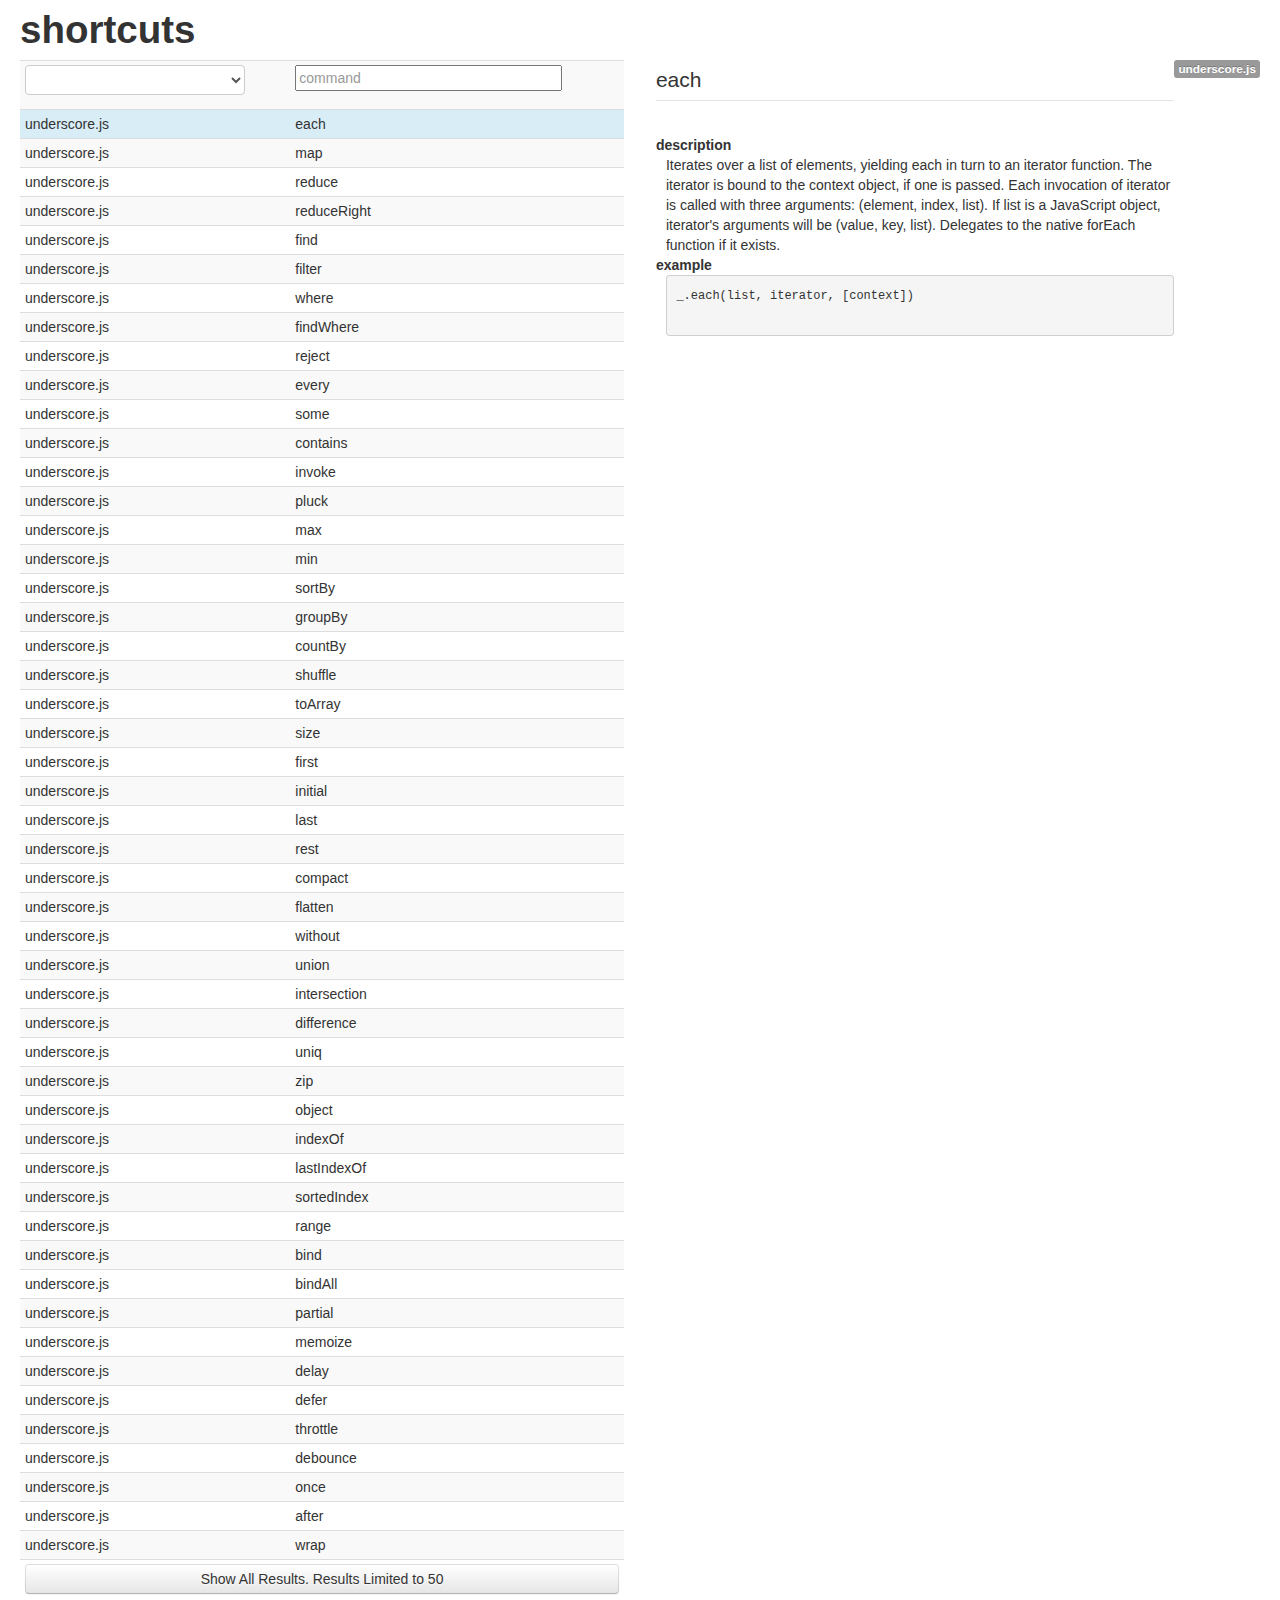
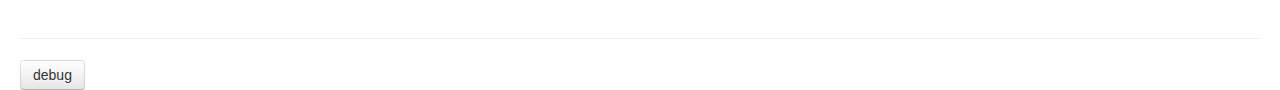
<file: index.html>
<!DOCTYPE html>
    <head>
        <meta charset="utf-8"/>
        <meta name="google" content="notranslate"/>
        <meta http-equiv="X-UA-Compatible" content="IE=edge,chrome=1"/>
        <title>APIC</title>
        <!-- <meta name="viewport" content="width=device-width, initial-scale=1.0"/> -->
        <link rel="stylesheet" href="styles/bootstrap.min.css" type="text/css" />
        <link rel="stylesheet" href="styles/bootstrap-responsive.min.css" type="text/css" />

    </head>
    <body ng-app="APIC">
        <div id="main-content" class="container-fluid" ng-view></div>

        <script src="js/vendor/angular.min.js" type="text/javascript"></script>
        <script src="js/vendor/underscore-min.js" type="text/javascript"></script>
        <script src="js/public/data.js" type="text/javascript"></script>
        <script src="js/public/app.js" type="text/javascript"></script>

        <script src="js/vendor/mousetrap.min.js" type="text/javascript"></script>


    </body>
</html>
</file>
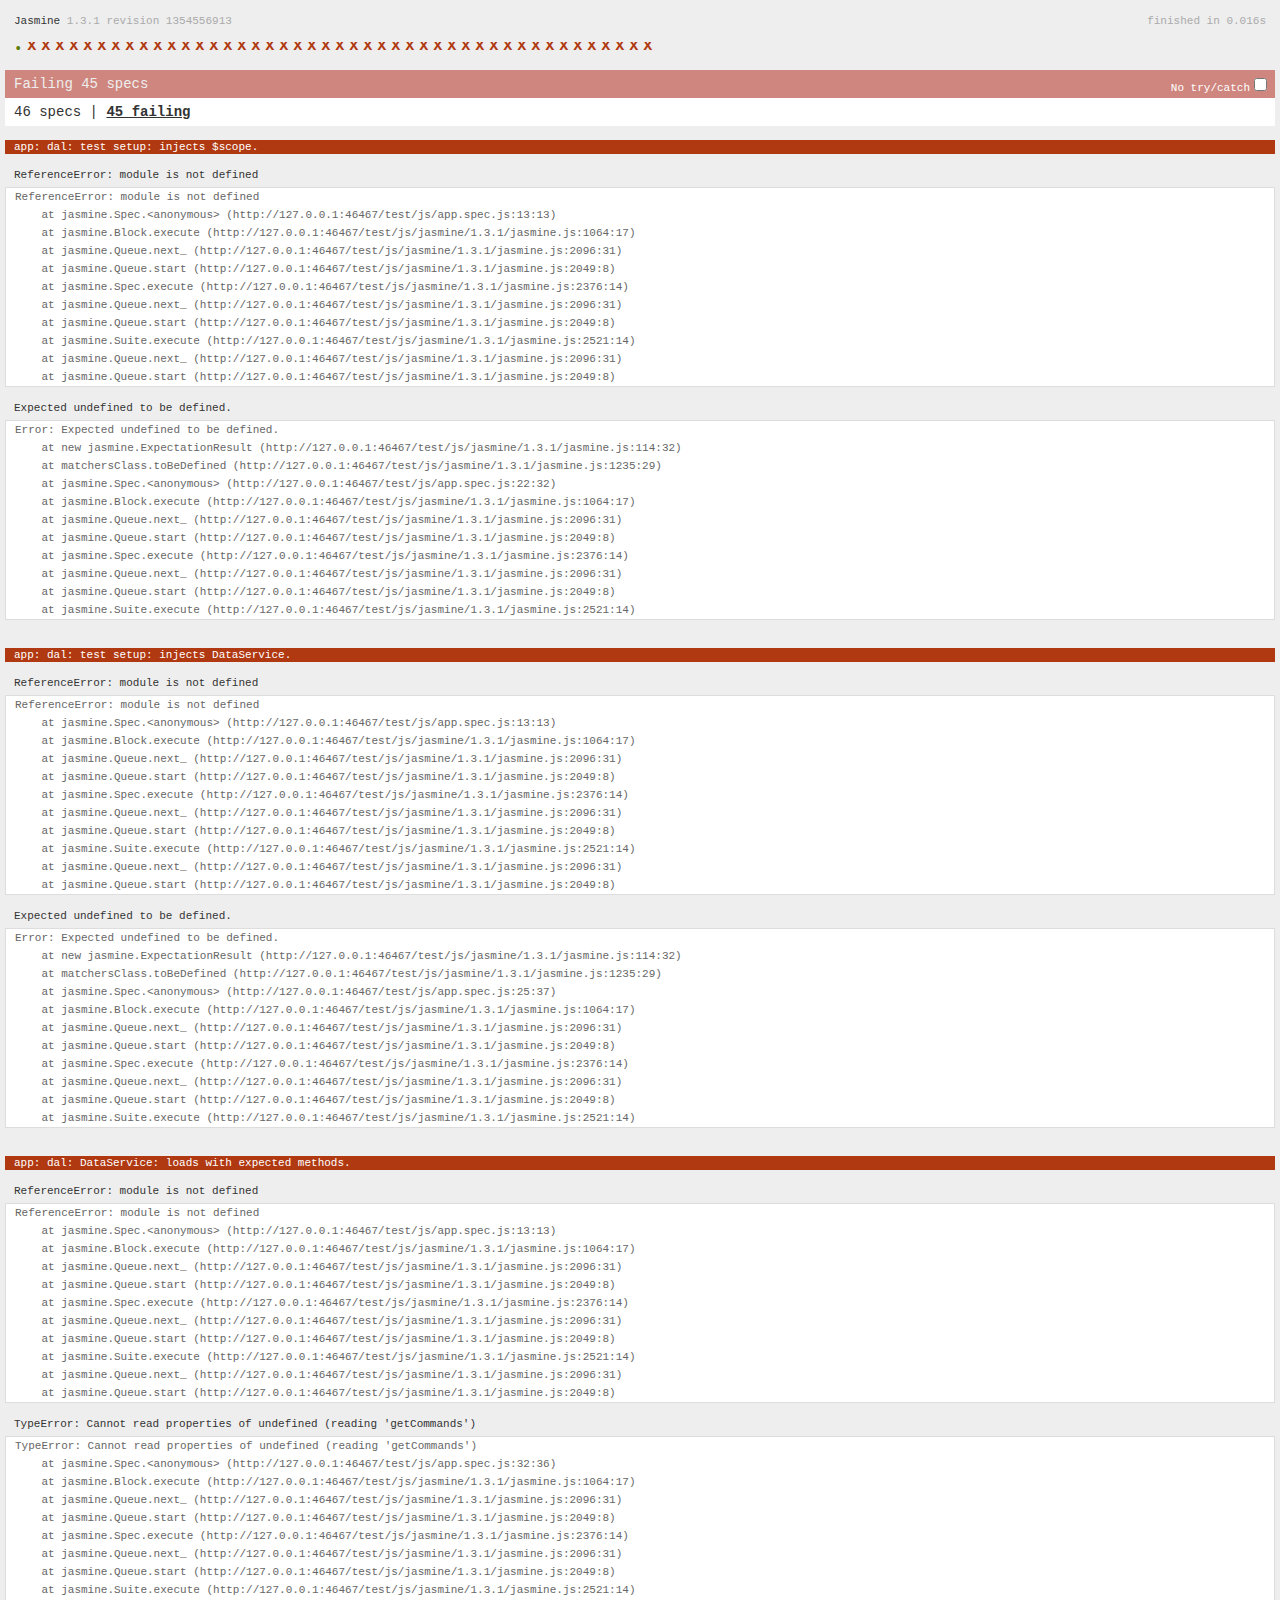
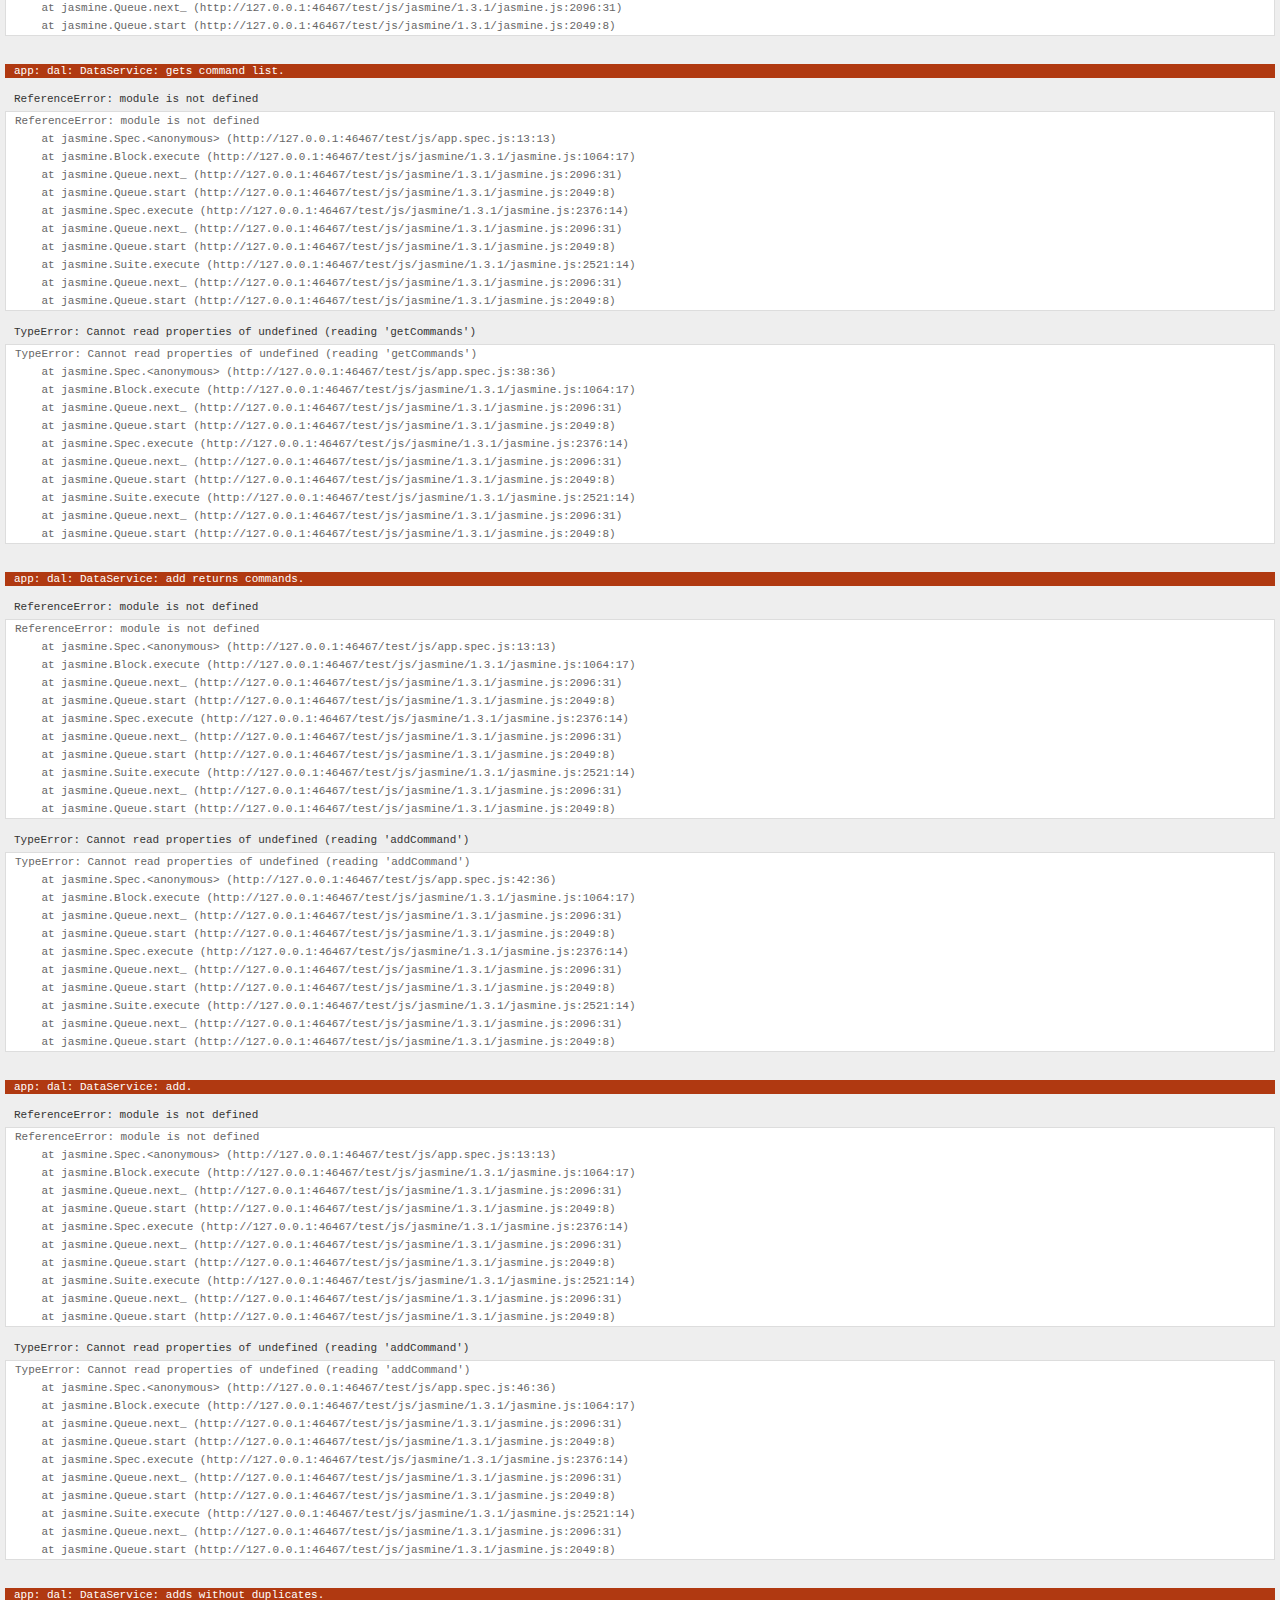
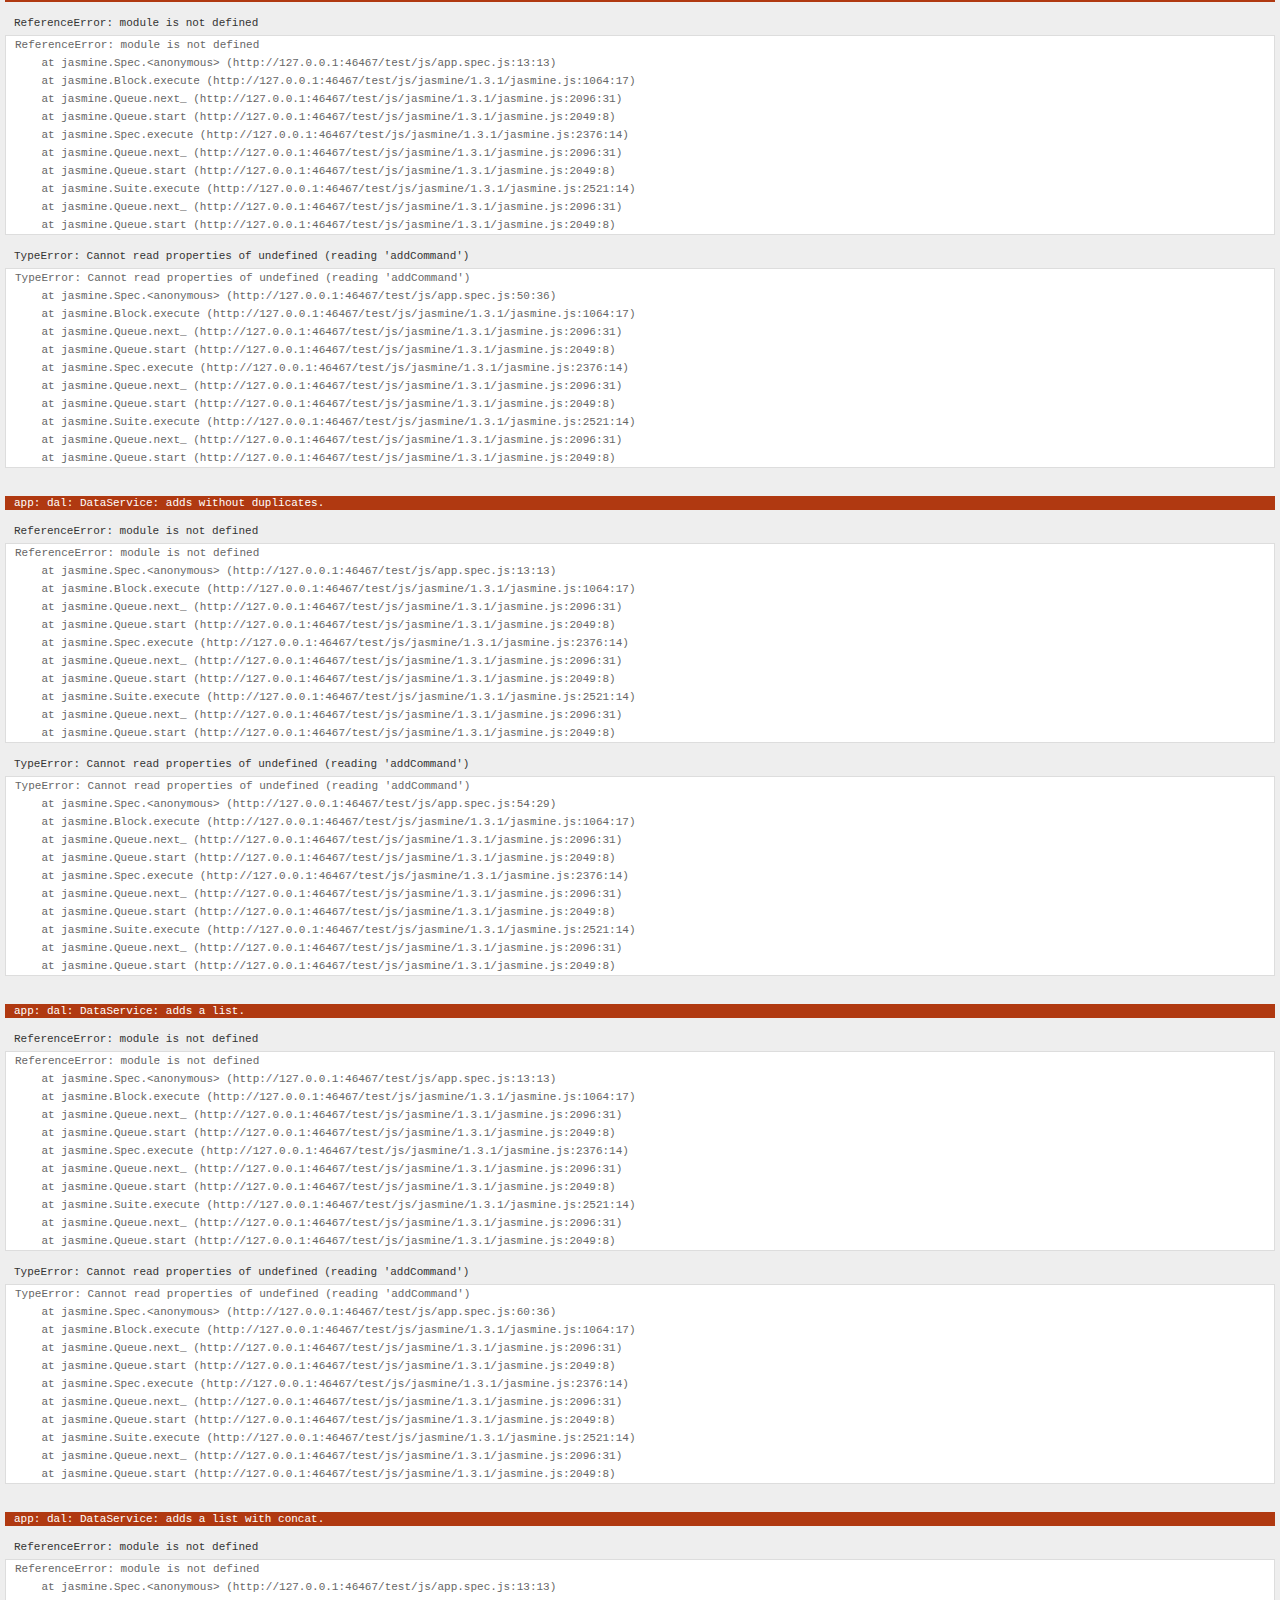
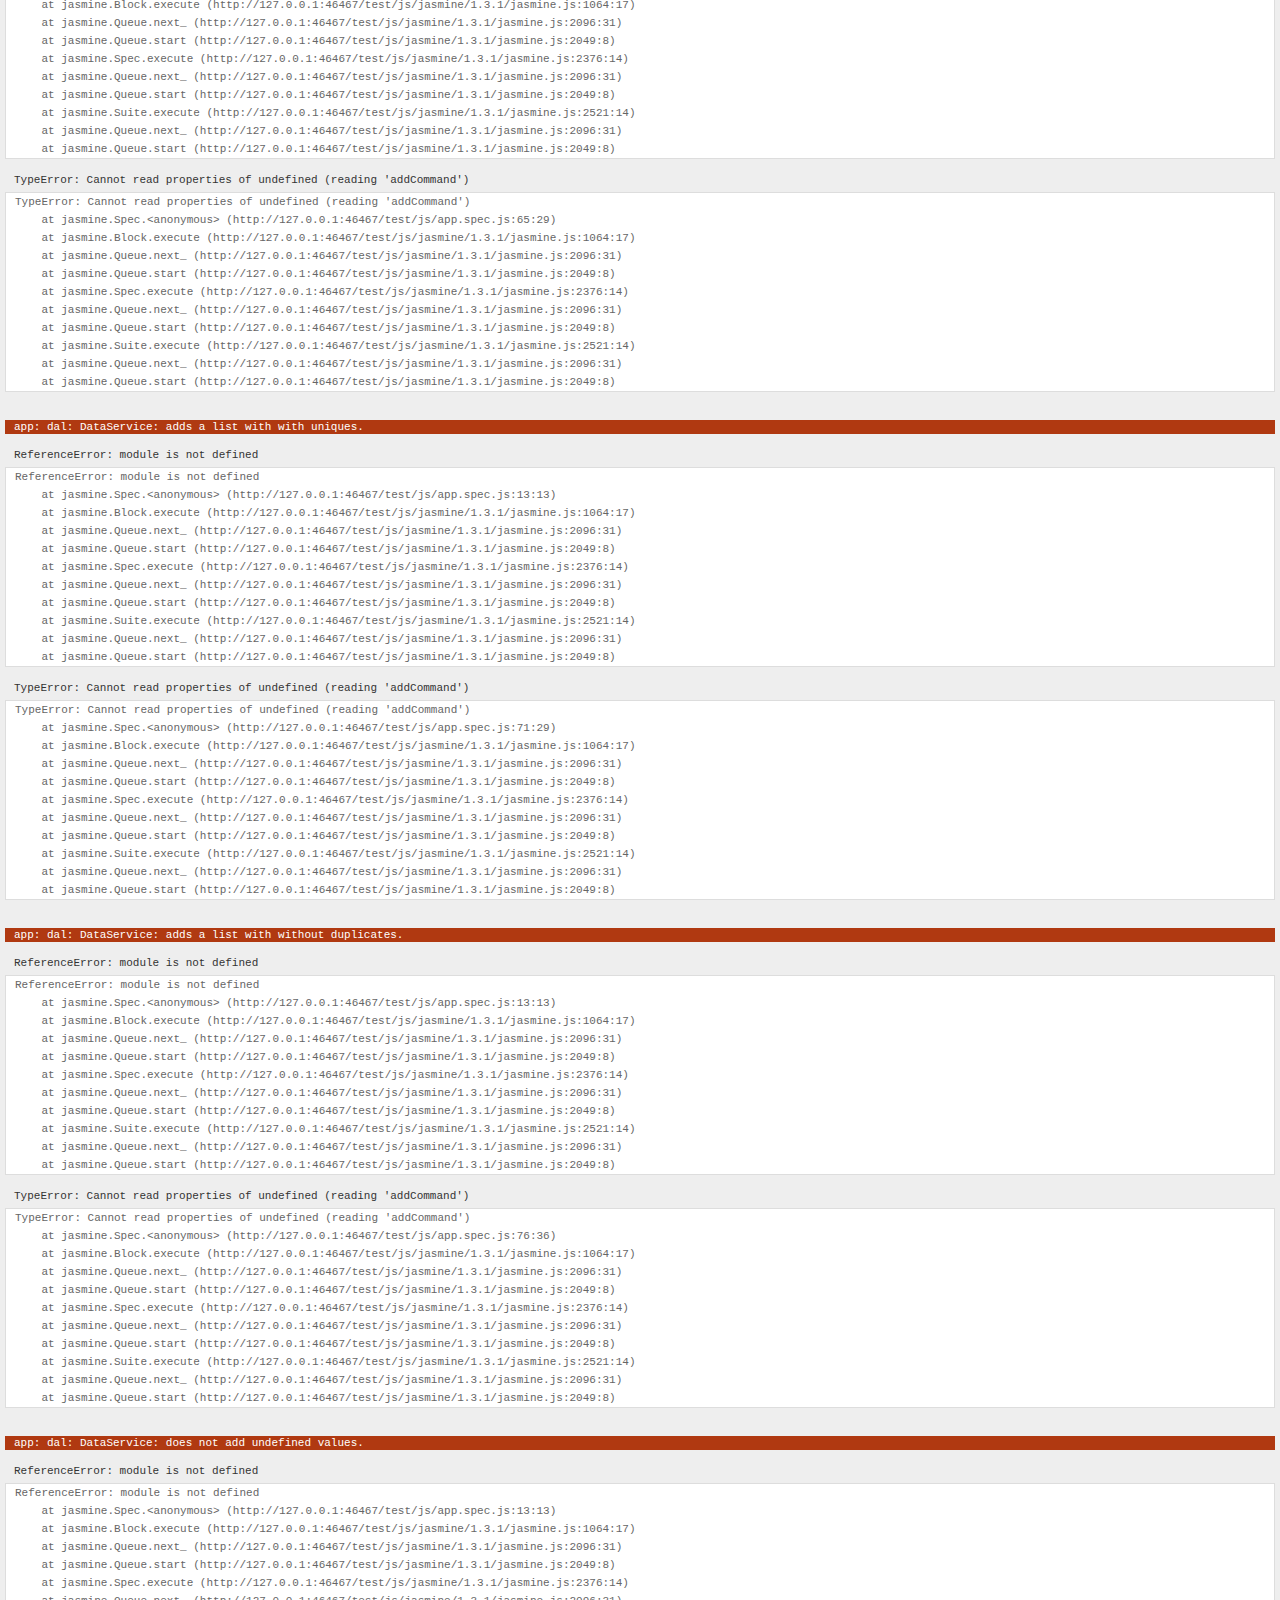
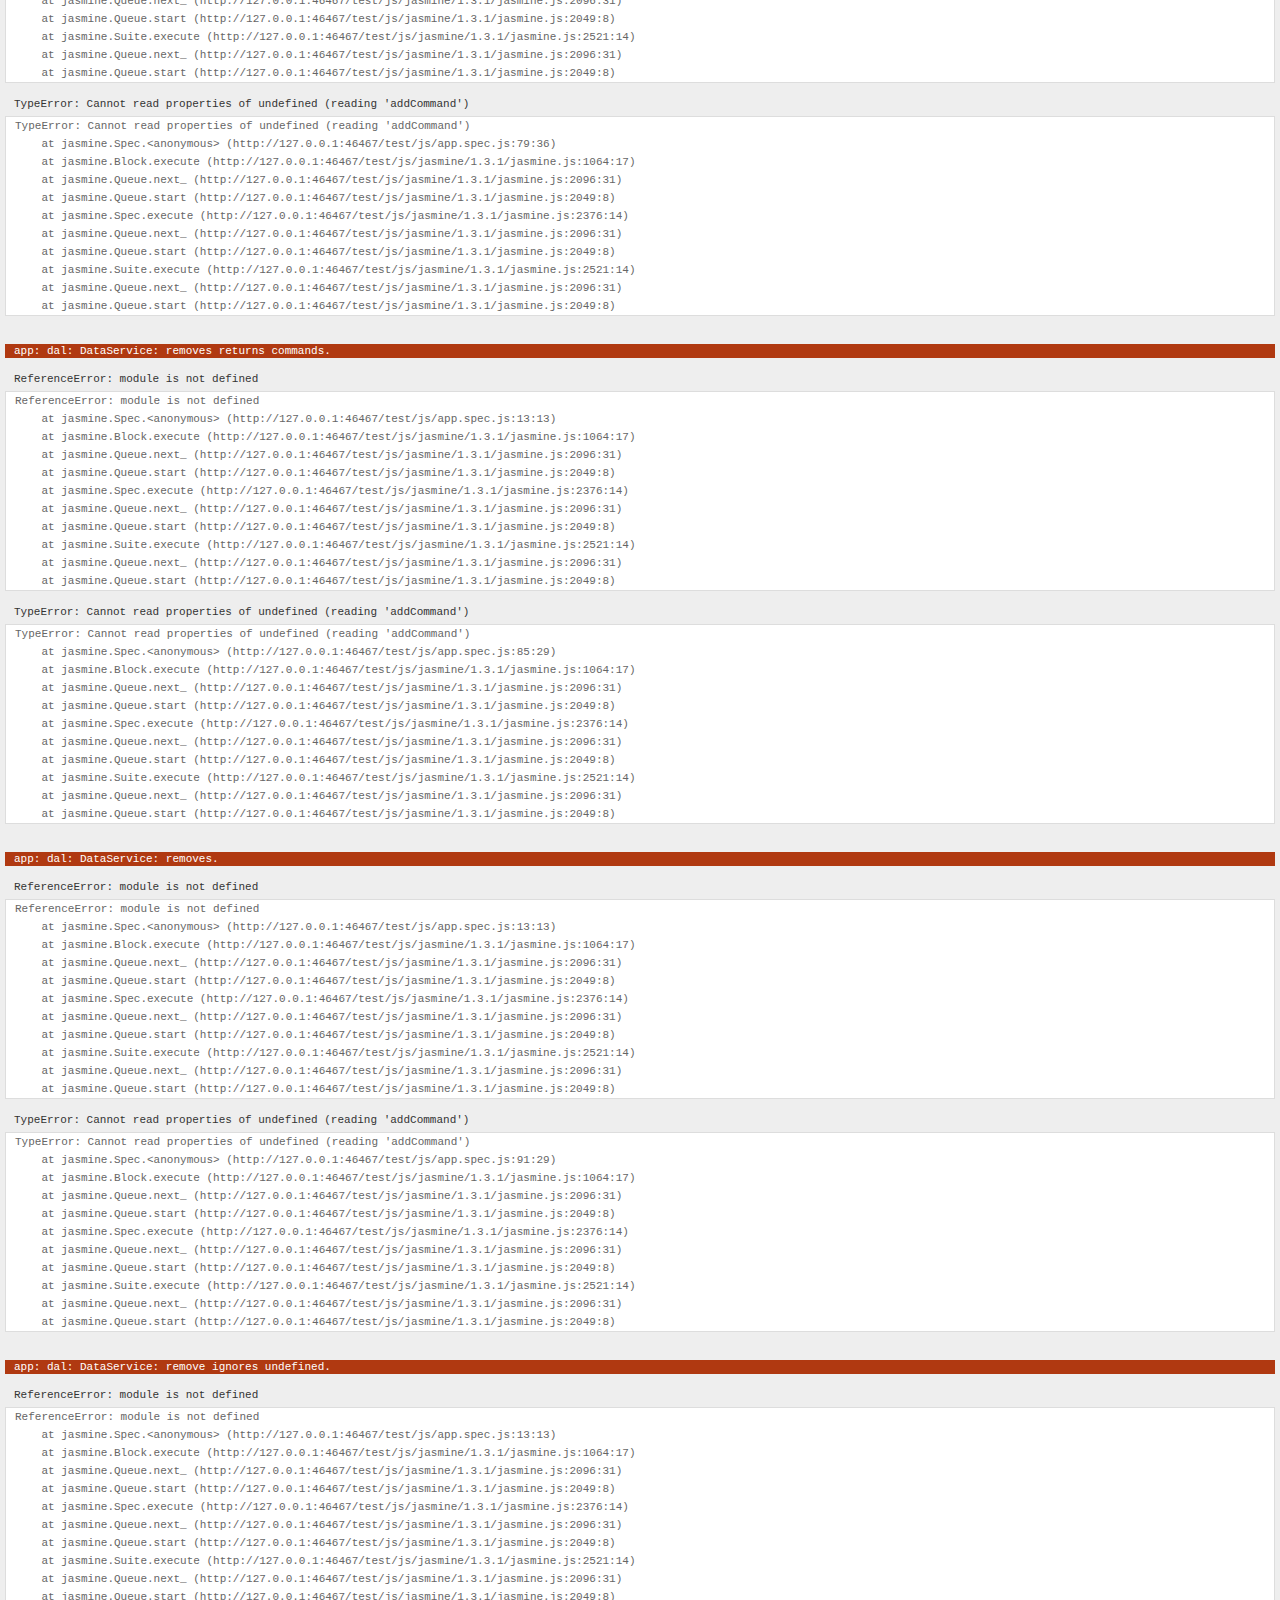
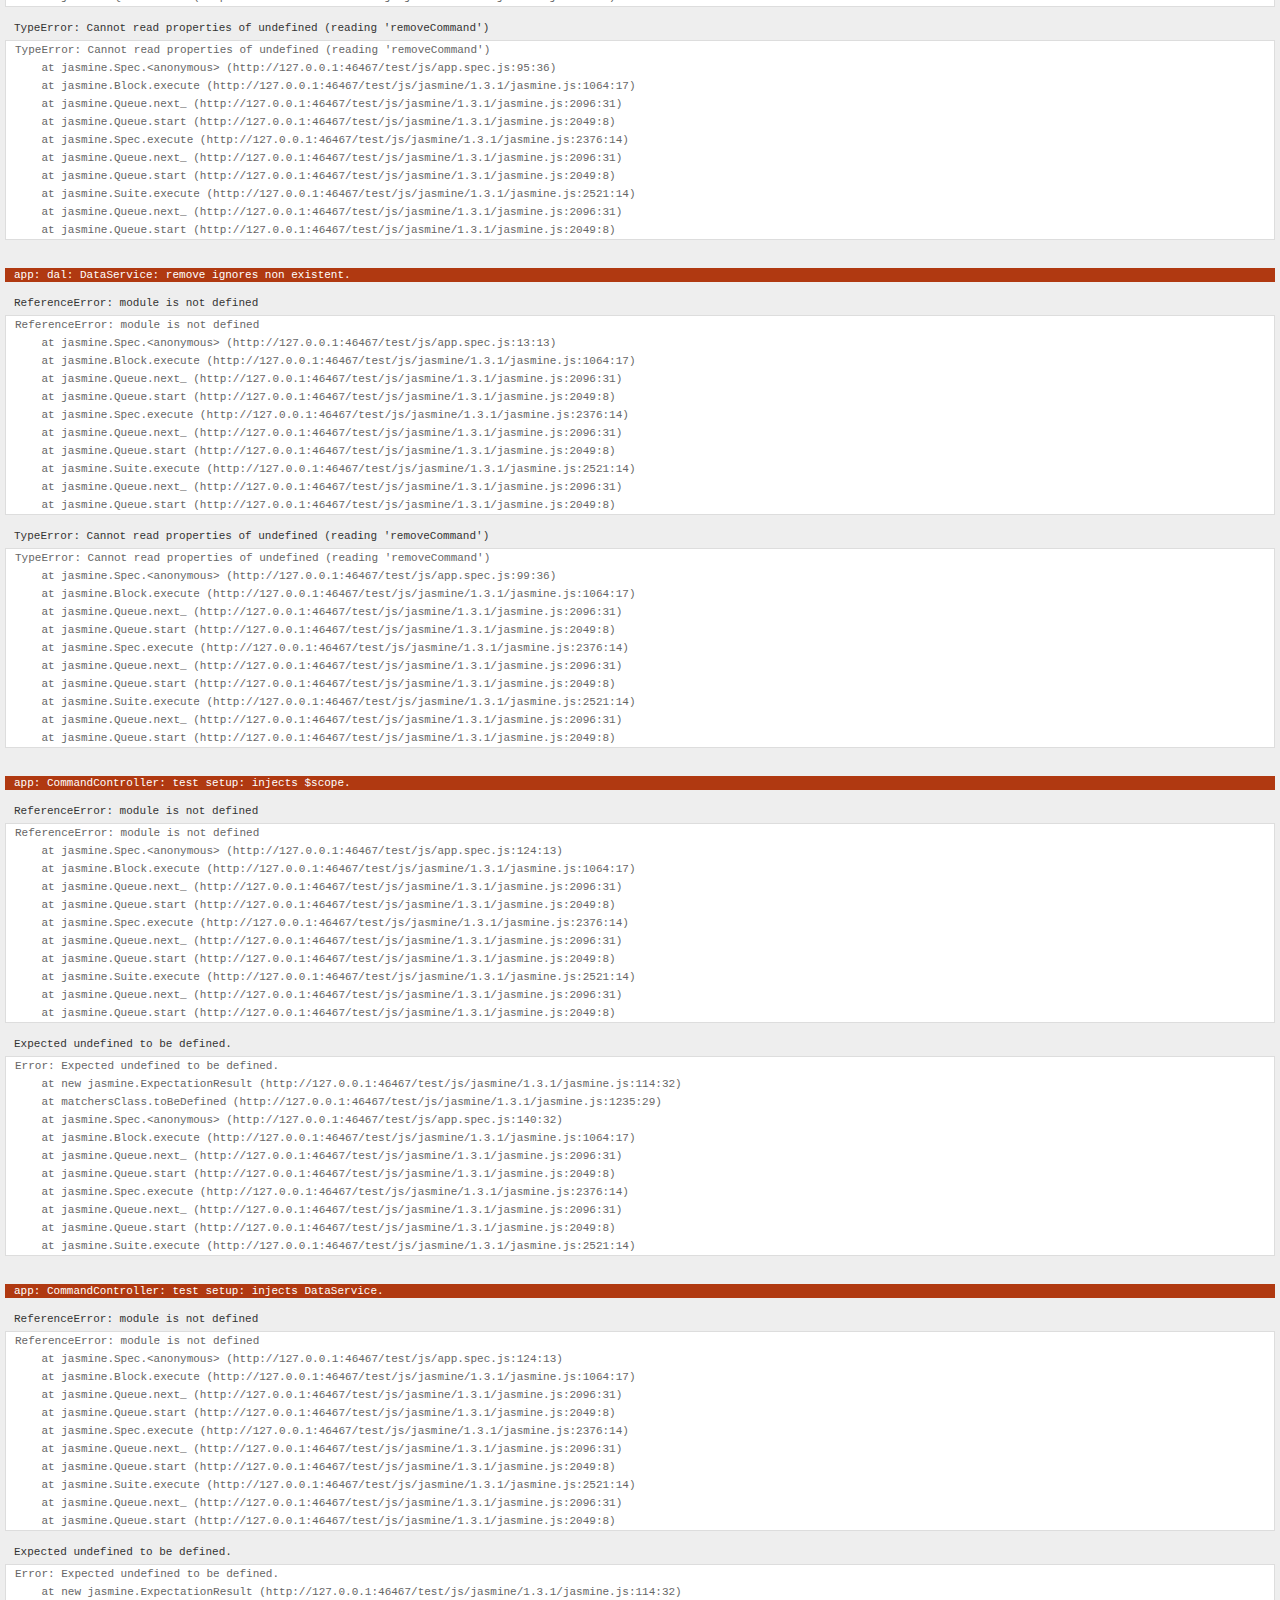
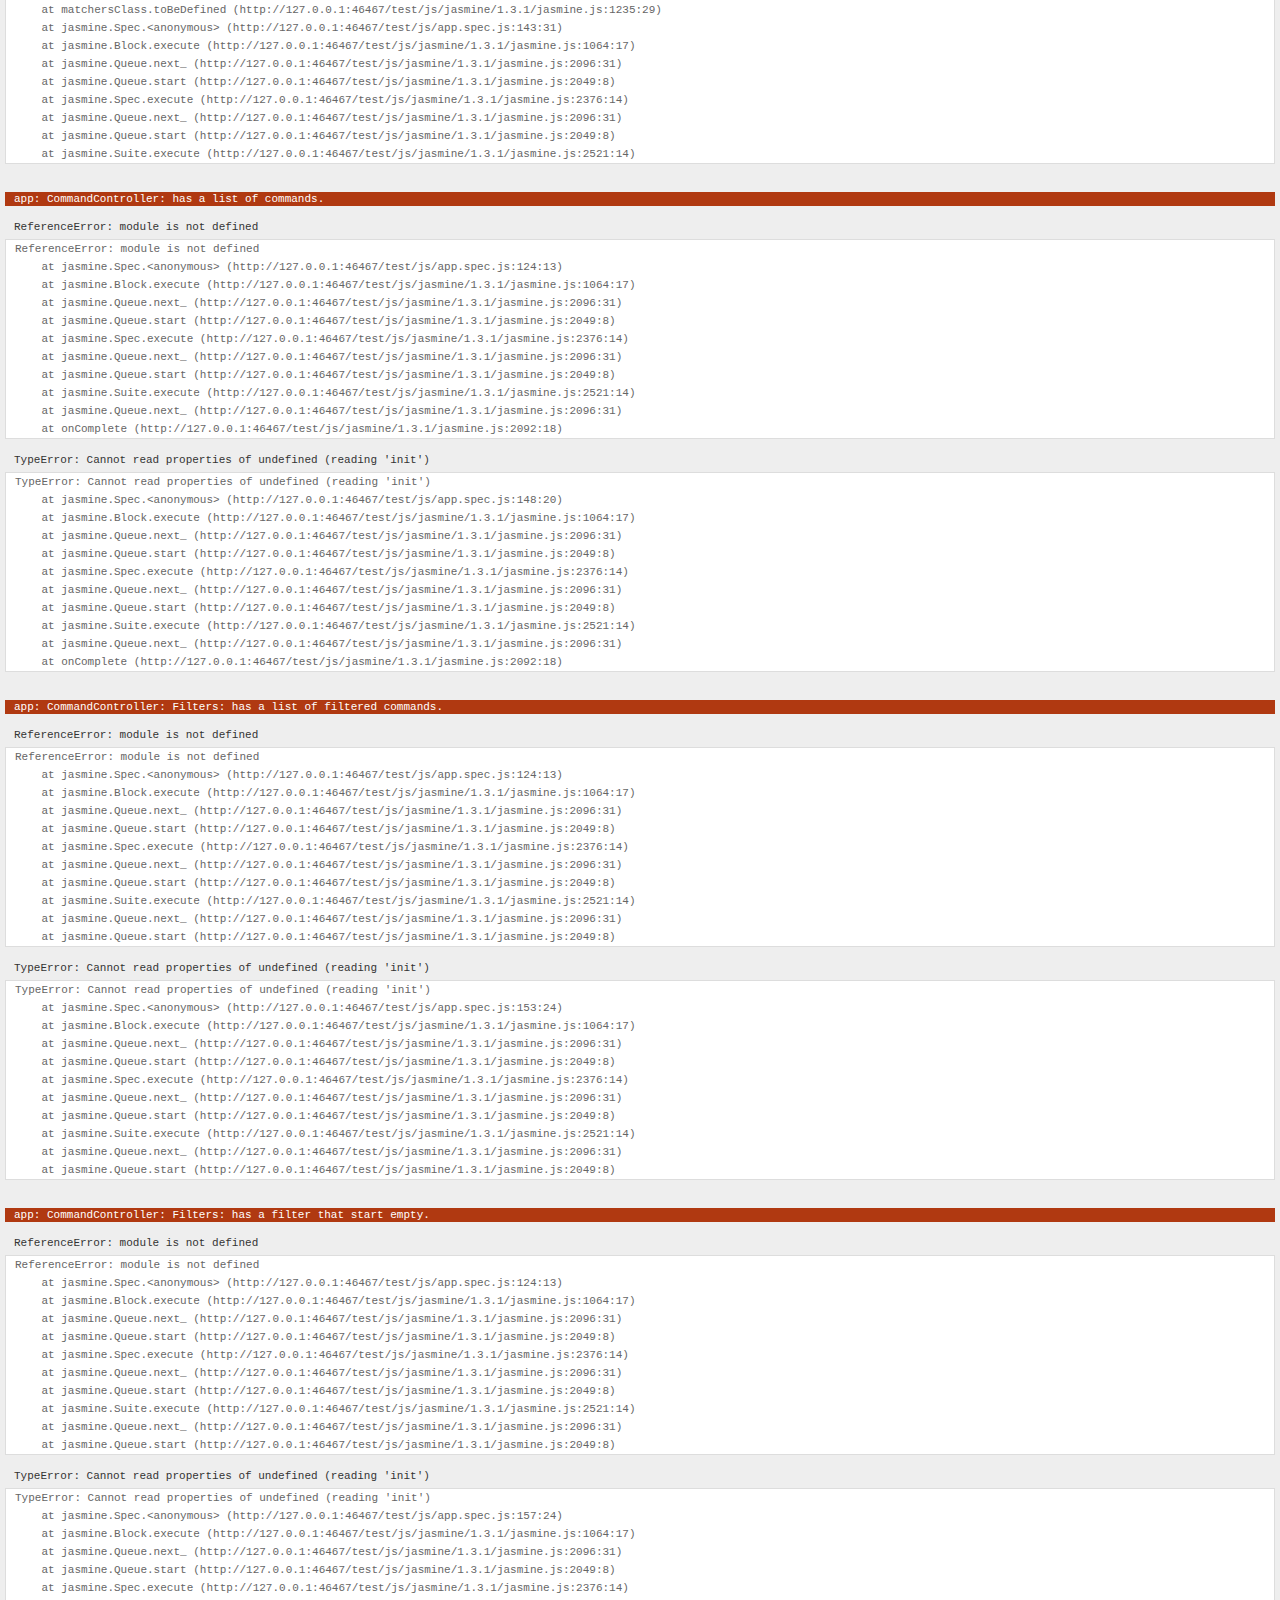
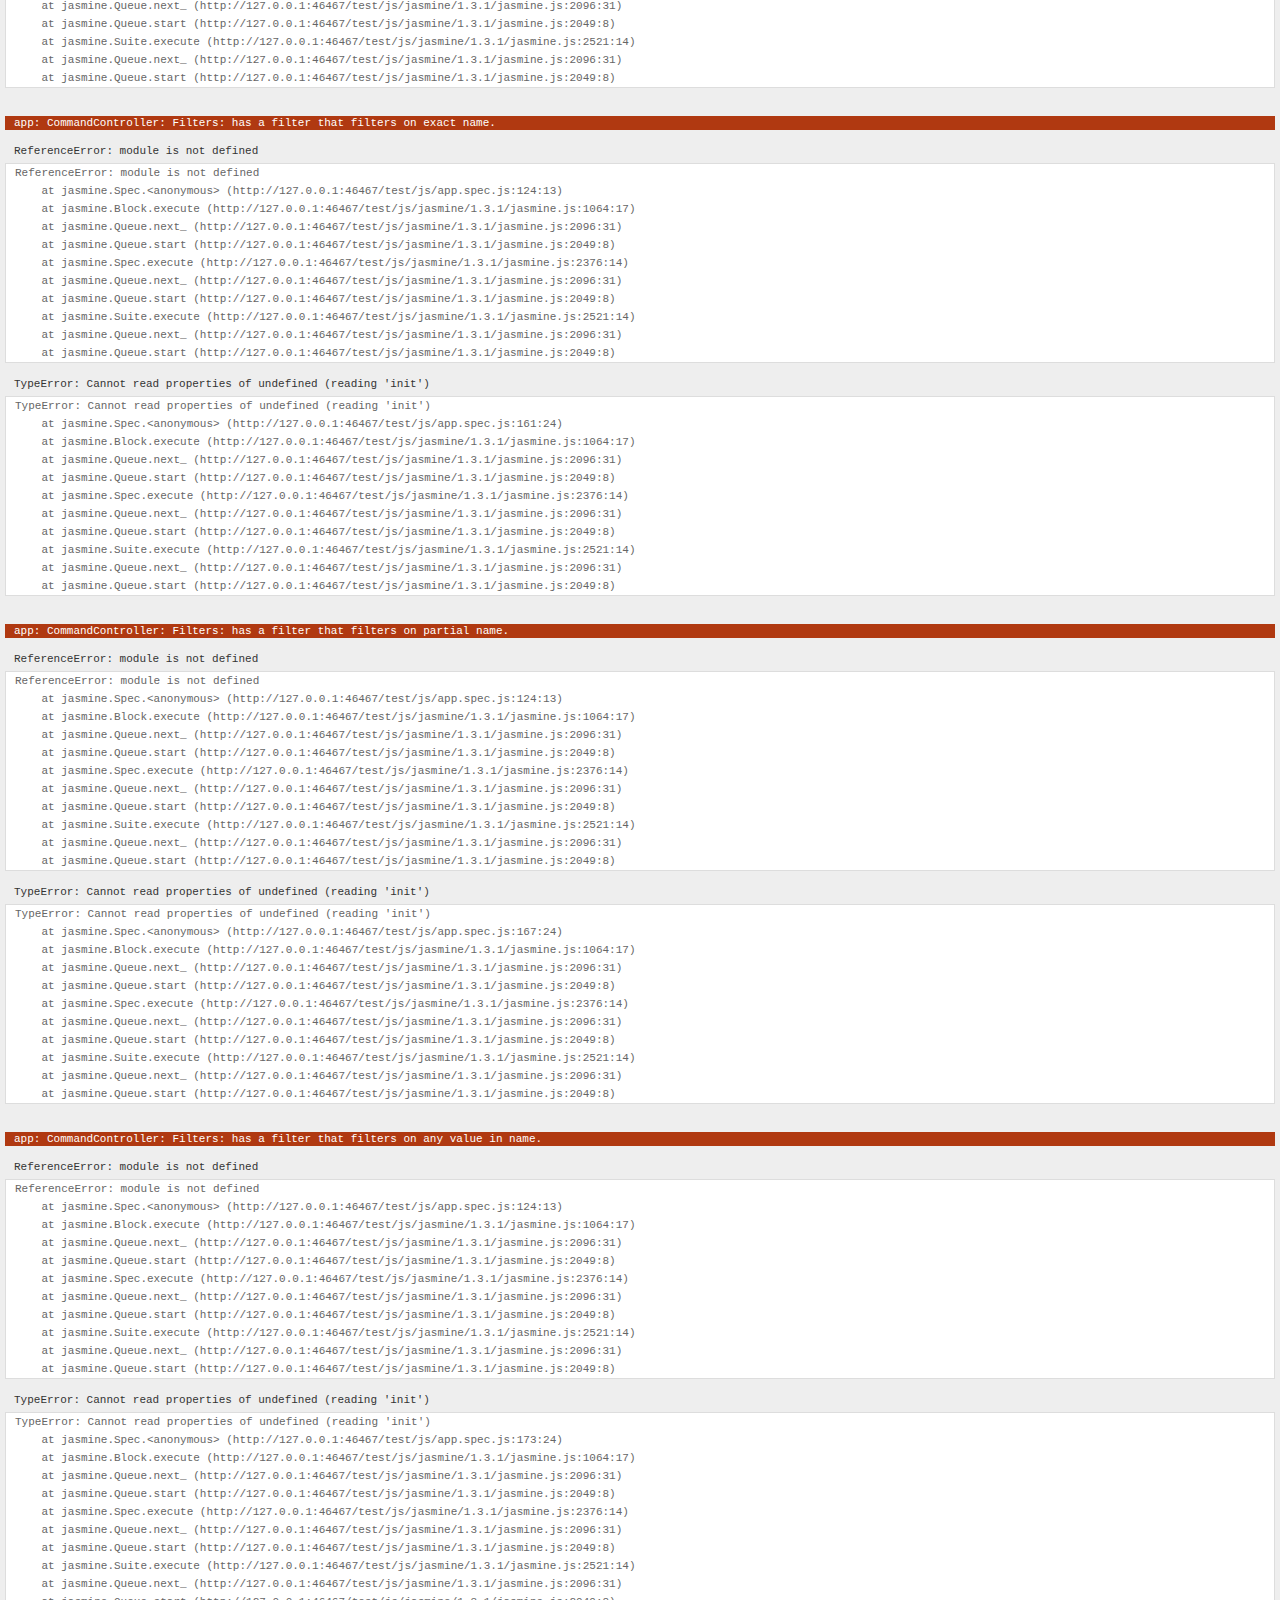
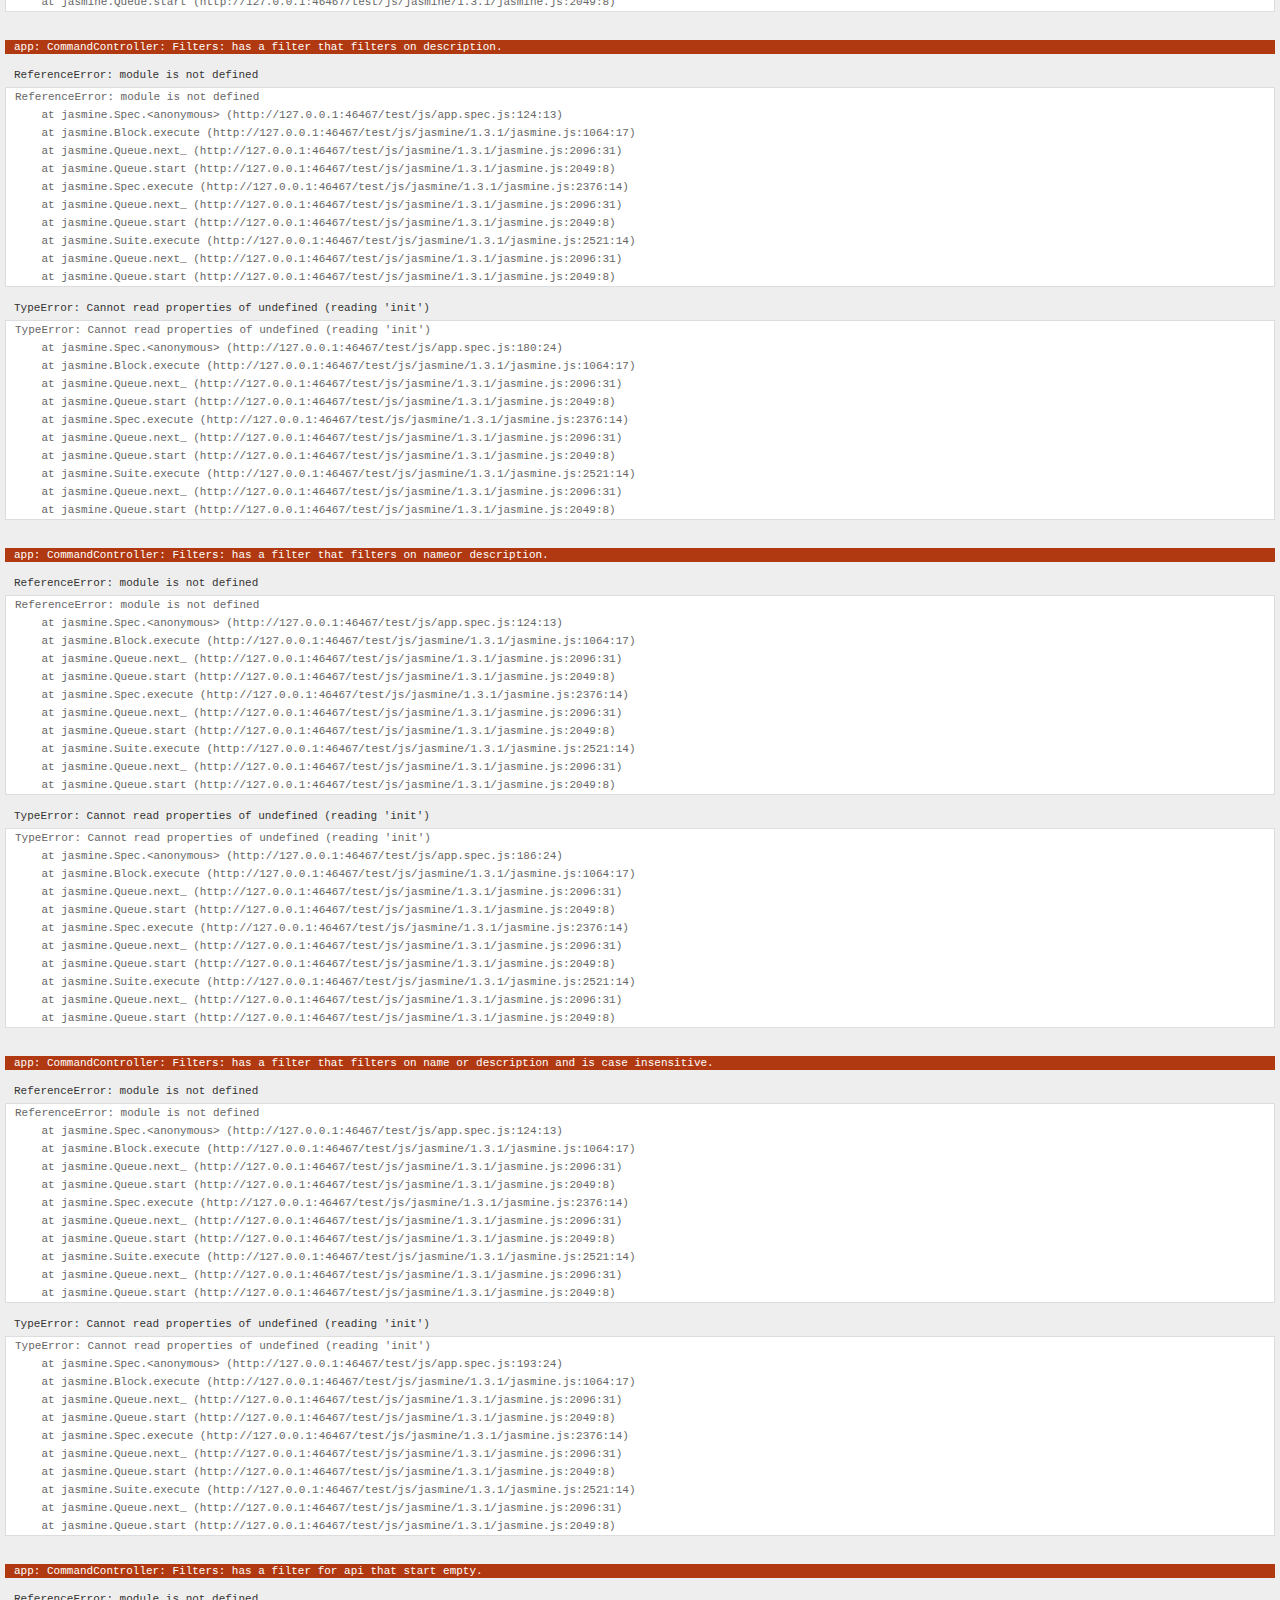
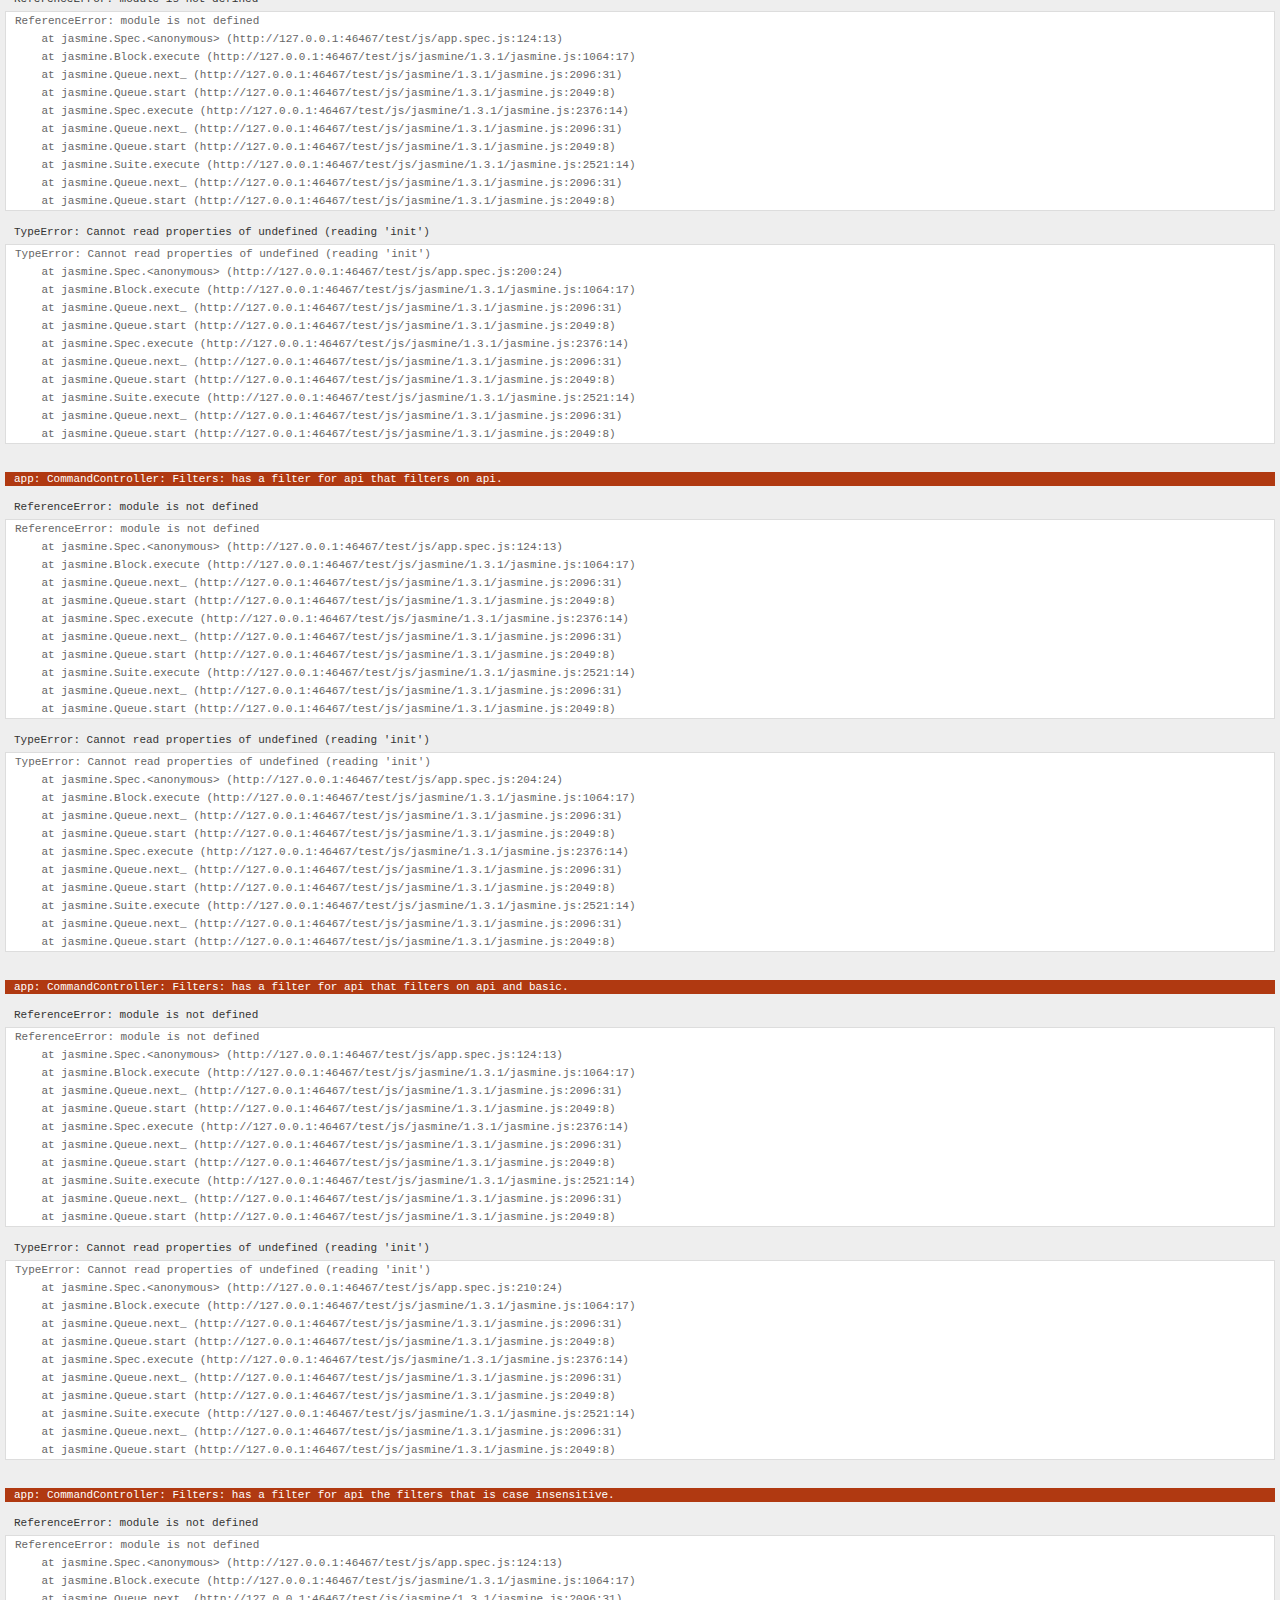
<file: test/SpecRunner.html>
<!DOCTYPE HTML PUBLIC "-//W3C//DTD HTML 4.01 Transitional//EN"
  "http://www.w3.org/TR/html4/loose.dtd">
<html>
<head>
  <title>Spec Runner</title>

  <link rel="shortcut icon" type="image/png" href="js/jasmine/jasmine_favicon.png">
  <link href="js/jasmine/1.3.1/jasmine.css" type="text/css" rel="stylesheet">
  <script src="js/jasmine/1.3.1/jasmine.js" type="text/javascript"></script>
  <script src="js/jasmine/1.3.1/jasmine-html.js" type="text/javascript"></script>

  <script type="text/javascript" src="../js/vendor/angular.min.js" ></script>

  <script type="text/javascript" src="../js/public/app.js"></script>
  <script type="text/javascript" src="js/app.spec.js"></script>

  <script type="text/javascript">
    (function() {
      var jasmineEnv = jasmine.getEnv();
      jasmineEnv.updateInterval = 1000;

      var htmlReporter = new jasmine.HtmlReporter();

      jasmineEnv.addReporter(htmlReporter);

      jasmineEnv.specFilter = function(spec) {
        return htmlReporter.specFilter(spec);
      };

      var currentWindowOnload = window.onload;

      window.onload = function() {
        if (currentWindowOnload) {
          currentWindowOnload();
        }
        execJasmine();
      };

      function execJasmine() {
        jasmineEnv.execute();
      }

    })();
  </script>

</head>

<body>
</body>
</html>
</file>
<file: test/js/jasmine/1.3.1/jasmine.css>
body { background-color: #eeeeee; padding: 0; margin: 5px; overflow-y: scroll; }

#HTMLReporter { font-size: 11px; font-family: Monaco, "Lucida Console", monospace; line-height: 14px; color: #333333; }
#HTMLReporter a { text-decoration: none; }
#HTMLReporter a:hover { text-decoration: underline; }
#HTMLReporter p, #HTMLReporter h1, #HTMLReporter h2, #HTMLReporter h3, #HTMLReporter h4, #HTMLReporter h5, #HTMLReporter h6 { margin: 0; line-height: 14px; }
#HTMLReporter .banner, #HTMLReporter .symbolSummary, #HTMLReporter .summary, #HTMLReporter .resultMessage, #HTMLReporter .specDetail .description, #HTMLReporter .alert .bar, #HTMLReporter .stackTrace { padding-left: 9px; padding-right: 9px; }
#HTMLReporter #jasmine_content { position: fixed; right: 100%; }
#HTMLReporter .version { color: #aaaaaa; }
#HTMLReporter .banner { margin-top: 14px; }
#HTMLReporter .duration { color: #aaaaaa; float: right; }
#HTMLReporter .symbolSummary { overflow: hidden; *zoom: 1; margin: 14px 0; }
#HTMLReporter .symbolSummary li { display: block; float: left; height: 7px; width: 14px; margin-bottom: 7px; font-size: 16px; }
#HTMLReporter .symbolSummary li.passed { font-size: 14px; }
#HTMLReporter .symbolSummary li.passed:before { color: #5e7d00; content: "\02022"; }
#HTMLReporter .symbolSummary li.failed { line-height: 9px; }
#HTMLReporter .symbolSummary li.failed:before { color: #b03911; content: "x"; font-weight: bold; margin-left: -1px; }
#HTMLReporter .symbolSummary li.skipped { font-size: 14px; }
#HTMLReporter .symbolSummary li.skipped:before { color: #bababa; content: "\02022"; }
#HTMLReporter .symbolSummary li.pending { line-height: 11px; }
#HTMLReporter .symbolSummary li.pending:before { color: #aaaaaa; content: "-"; }
#HTMLReporter .exceptions { color: #fff; float: right; margin-top: 5px; margin-right: 5px; }
#HTMLReporter .bar { line-height: 28px; font-size: 14px; display: block; color: #eee; }
#HTMLReporter .runningAlert { background-color: #666666; }
#HTMLReporter .skippedAlert { background-color: #aaaaaa; }
#HTMLReporter .skippedAlert:first-child { background-color: #333333; }
#HTMLReporter .skippedAlert:hover { text-decoration: none; color: white; text-decoration: underline; }
#HTMLReporter .passingAlert { background-color: #a6b779; }
#HTMLReporter .passingAlert:first-child { background-color: #5e7d00; }
#HTMLReporter .failingAlert { background-color: #cf867e; }
#HTMLReporter .failingAlert:first-child { background-color: #b03911; }
#HTMLReporter .results { margin-top: 14px; }
#HTMLReporter #details { display: none; }
#HTMLReporter .resultsMenu, #HTMLReporter .resultsMenu a { background-color: #fff; color: #333333; }
#HTMLReporter.showDetails .summaryMenuItem { font-weight: normal; text-decoration: inherit; }
#HTMLReporter.showDetails .summaryMenuItem:hover { text-decoration: underline; }
#HTMLReporter.showDetails .detailsMenuItem { font-weight: bold; text-decoration: underline; }
#HTMLReporter.showDetails .summary { display: none; }
#HTMLReporter.showDetails #details { display: block; }
#HTMLReporter .summaryMenuItem { font-weight: bold; text-decoration: underline; }
#HTMLReporter .summary { margin-top: 14px; }
#HTMLReporter .summary .suite .suite, #HTMLReporter .summary .specSummary { margin-left: 14px; }
#HTMLReporter .summary .specSummary.passed a { color: #5e7d00; }
#HTMLReporter .summary .specSummary.failed a { color: #b03911; }
#HTMLReporter .description + .suite { margin-top: 0; }
#HTMLReporter .suite { margin-top: 14px; }
#HTMLReporter .suite a { color: #333333; }
#HTMLReporter #details .specDetail { margin-bottom: 28px; }
#HTMLReporter #details .specDetail .description { display: block; color: white; background-color: #b03911; }
#HTMLReporter .resultMessage { padding-top: 14px; color: #333333; }
#HTMLReporter .resultMessage span.result { display: block; }
#HTMLReporter .stackTrace { margin: 5px 0 0 0; max-height: 224px; overflow: auto; line-height: 18px; color: #666666; border: 1px solid #ddd; background: white; white-space: pre; }

#TrivialReporter { padding: 8px 13px; position: absolute; top: 0; bottom: 0; left: 0; right: 0; overflow-y: scroll; background-color: white; font-family: "Helvetica Neue Light", "Lucida Grande", "Calibri", "Arial", sans-serif; /*.resultMessage {*/ /*white-space: pre;*/ /*}*/ }
#TrivialReporter a:visited, #TrivialReporter a { color: #303; }
#TrivialReporter a:hover, #TrivialReporter a:active { color: blue; }
#TrivialReporter .run_spec { float: right; padding-right: 5px; font-size: .8em; text-decoration: none; }
#TrivialReporter .banner { color: #303; background-color: #fef; padding: 5px; }
#TrivialReporter .logo { float: left; font-size: 1.1em; padding-left: 5px; }
#TrivialReporter .logo .version { font-size: .6em; padding-left: 1em; }
#TrivialReporter .runner.running { background-color: yellow; }
#TrivialReporter .options { text-align: right; font-size: .8em; }
#TrivialReporter .suite { border: 1px outset gray; margin: 5px 0; padding-left: 1em; }
#TrivialReporter .suite .suite { margin: 5px; }
#TrivialReporter .suite.passed { background-color: #dfd; }
#TrivialReporter .suite.failed { background-color: #fdd; }
#TrivialReporter .spec { margin: 5px; padding-left: 1em; clear: both; }
#TrivialReporter .spec.failed, #TrivialReporter .spec.passed, #TrivialReporter .spec.skipped { padding-bottom: 5px; border: 1px solid gray; }
#TrivialReporter .spec.failed { background-color: #fbb; border-color: red; }
#TrivialReporter .spec.passed { background-color: #bfb; border-color: green; }
#TrivialReporter .spec.skipped { background-color: #bbb; }
#TrivialReporter .messages { border-left: 1px dashed gray; padding-left: 1em; padding-right: 1em; }
#TrivialReporter .passed { background-color: #cfc; display: none; }
#TrivialReporter .failed { background-color: #fbb; }
#TrivialReporter .skipped { color: #777; background-color: #eee; display: none; }
#TrivialReporter .resultMessage span.result { display: block; line-height: 2em; color: black; }
#TrivialReporter .resultMessage .mismatch { color: black; }
#TrivialReporter .stackTrace { white-space: pre; font-size: .8em; margin-left: 10px; max-height: 5em; overflow: auto; border: 1px inset red; padding: 1em; background: #eef; }
#TrivialReporter .finished-at { padding-left: 1em; font-size: .6em; }
#TrivialReporter.show-passed .passed, #TrivialReporter.show-skipped .skipped { display: block; }
#TrivialReporter #jasmine_content { position: fixed; right: 100%; }
#TrivialReporter .runner { border: 1px solid gray; display: block; margin: 5px 0; padding: 2px 0 2px 10px; }
</file>
